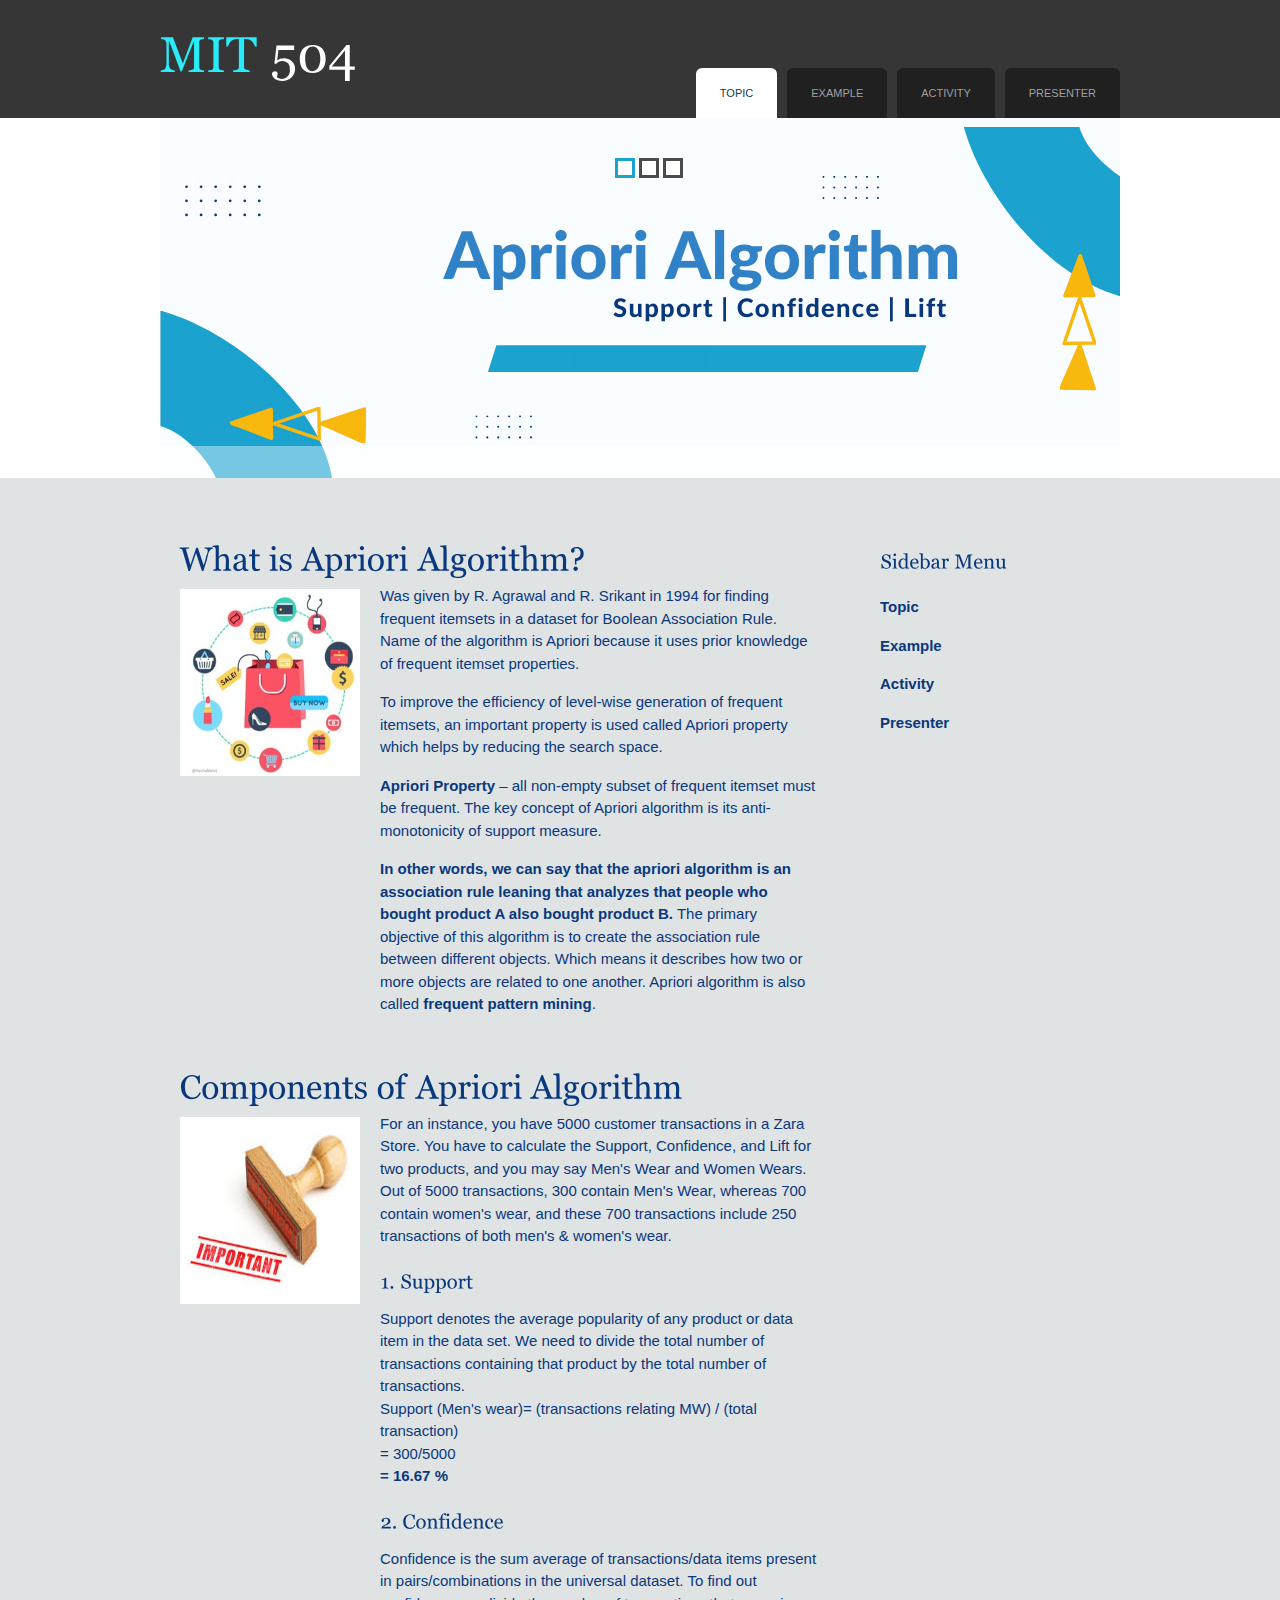
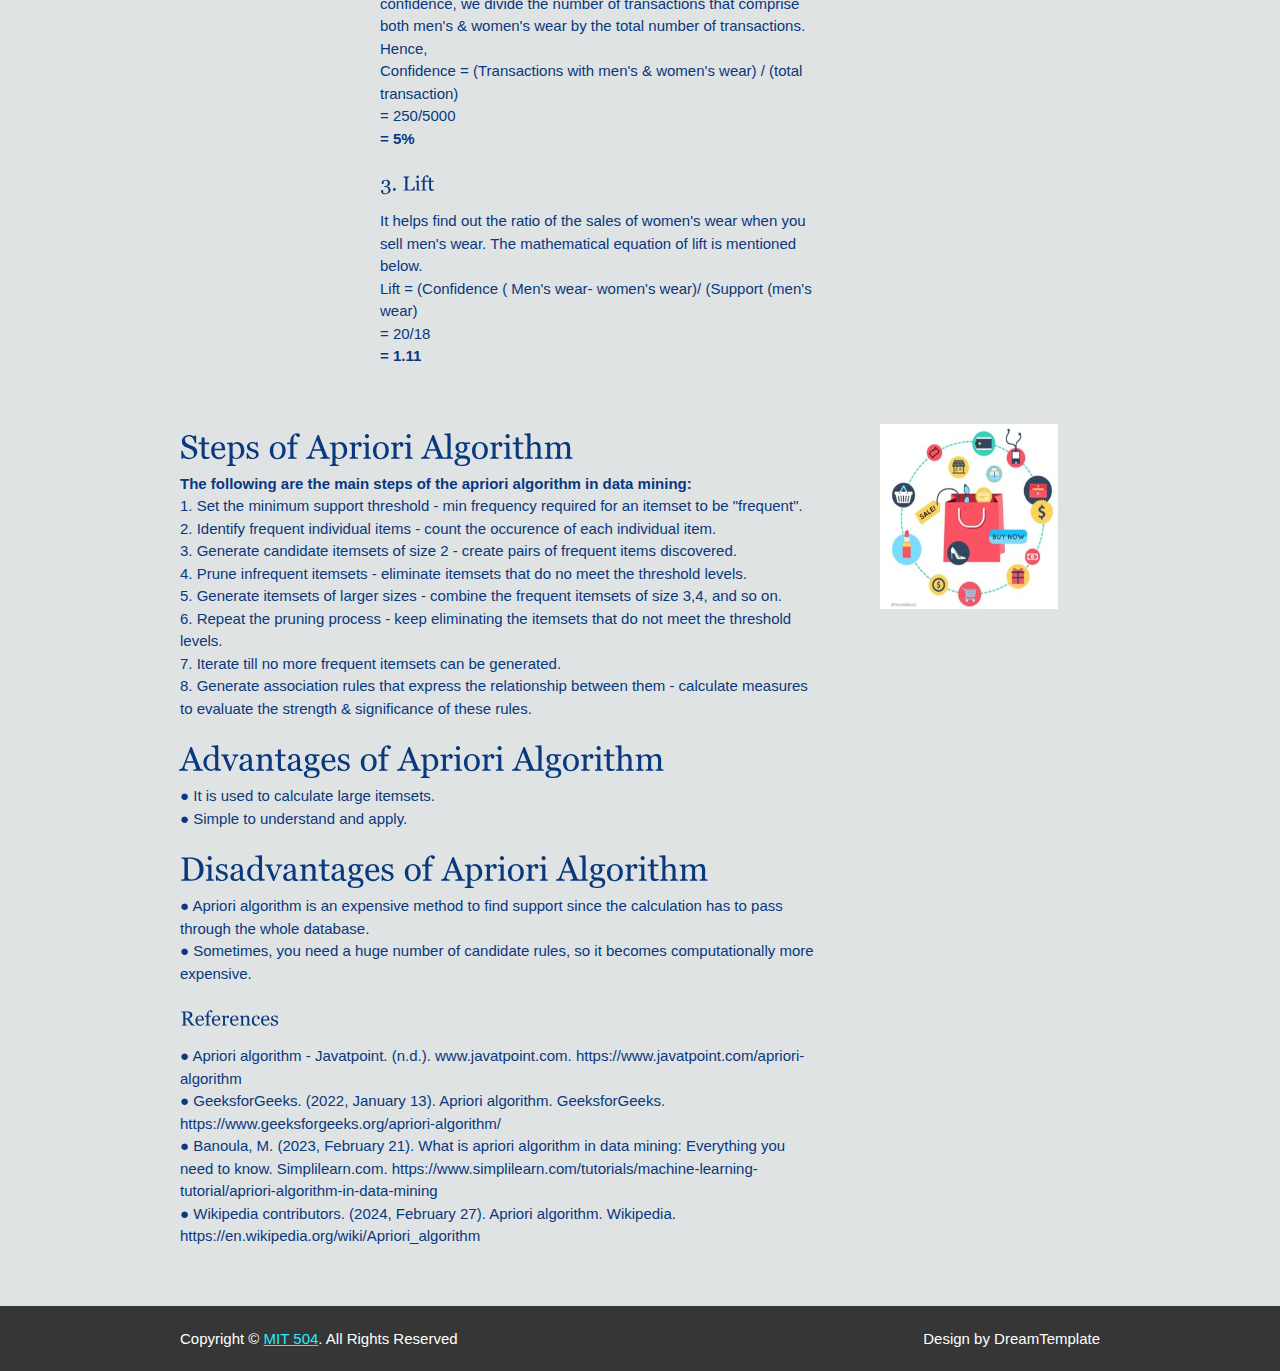
<file: index.html>
<!DOCTYPE html PUBLIC "-//W3C//DTD XHTML 1.0 Transitional//EN" "http://www.w3.org/TR/xhtml1/DTD/xhtml1-transitional.dtd">
<html xmlns="http://www.w3.org/1999/xhtml">
<head>
<title>MIT 504 | Topic</title>
<meta http-equiv="Content-Type" content="text/html; charset=utf-8" />
<link href="css/style.css" rel="stylesheet" type="text/css" />
<link rel="stylesheet" type="text/css" href="css/coin-slider.css" />
<script type="text/javascript" src="js/cufon-yui.js"></script>
<script type="text/javascript" src="js/cufon-georgia.js"></script>
<script type="text/javascript" src="js/jquery-1.4.2.min.js"></script>
<script type="text/javascript" src="js/script.js"></script>
<script type="text/javascript" src="js/coin-slider.min.js"></script>
</head>
<body>
<div class="main">
  <div class="header">
    <div class="header_resize">
      <div class="menu_nav">
        <ul>
          <li class="active"><a href="index.html"><span>Topic</span></a></li>
          <li><a href="support.html"><span>Example</span></a></li>
          <li><a href="about.html"><span>Activity</span></a></li>
          <li><a href="blog.html"><span>Presenter</span></a></li>
        </ul>
      </div>
      <div class="logo">
        <h1><a href="index.html">MIT<span> 504</span></a></h1>
      </div>
      <div class="clr"></div>
      <div class="slider">
        <div id="coin-slider"><img src="images/img1.png" width="960" height="360" alt="" /><span> </span></a> <a href="#"><img src="images/img2.png" width="960" height="360" alt="" /><span> </span></a> <a href="#"><img src="images/img3.png" width="960" height="360" alt="" /></span></a> </div>
        <div class="clr"></div>
      </div>
      <div class="clr"></div>
    </div>
  </div>
  <div class="content">
    <div class="content_resize">
      <div class="mainbar">
        <div class="article">
          <h2><span>What is Apriori</span> Algorithm?</h2>
          <div class="clr"></div>
          <div class="img"><img src="images/apri.jpg" width="178" height="185" alt="" class="fl" /></div>
          <div class="post_content">
            <p>Was given by R. Agrawal and R. Srikant in 1994 for finding frequent itemsets in a dataset for Boolean Association Rule. Name of the algorithm is Apriori because it uses prior knowledge of frequent itemset properties.</p>
            <p>To improve the efficiency of level-wise generation of frequent itemsets, an important property is used called Apriori property which helps by reducing the search space.</p>
            <p><strong>Apriori Property</strong> – all non-empty subset of frequent itemset must be frequent. The key concept of Apriori algorithm is its anti-monotonicity of support measure.</p>
            <p><strong> In other words, we can say that the apriori algorithm is an association rule leaning that analyzes that people who bought product A also bought product B.</strong>
              The primary objective of this algorithm is to create the association rule between different objects. Which means it describes how two or more objects are related to one another. 
              Apriori algorithm is also called <strong>frequent pattern mining</strong>.
              </p>
          </div>
          <div class="clr"></div>
        </div>
        <div class="article">
          <h2><span>Components of</span> Apriori Algorithm</h2>
          <div class="clr"></div>
          <div class="img"><img src="images/imp.jpg" width="178" height="185" alt="" class="fl" /></div>
          <div class="post_content">
            <p>For an instance, you have 5000 customer transactions in a Zara Store. You have to calculate the Support, Confidence, and Lift for two products, and you may say Men's Wear and Women Wears.
            <br>Out of 5000 transactions, 300 contain Men's Wear, whereas 700 contain women's wear, and these 700 transactions include 250 transactions of both men's & women's wear.</p>
            <h3>1. Support</h3>
            <p>Support denotes the average popularity of any product or data item in the data set. We need to divide the total number of transactions containing that product by the total number of transactions. 
            <br>Support (Men's wear)= (transactions relating MW) / (total transaction)
            <br>= 300/5000
            <br><strong>= 16.67 %</strong></p>
            <h3>2. Confidence</h3>
            <p>Confidence is the sum average of transactions/data items present in pairs/combinations in the universal dataset. To find out confidence, we divide the number of transactions that comprise both men's & women's wear by the total number of transactions. 
            <br>Hence,
            <br>Confidence = (Transactions with men's & women's wear) / (total transaction)
            <br>= 250/5000
            <br><strong>= 5%</strong></p>
            <h3>3. Lift</h3>
            <p>It helps find out the ratio of the sales of women's wear when you sell men's wear. The mathematical equation of lift is mentioned below.
            <br>Lift = (Confidence ( Men's wear- women's wear)/ (Support (men's wear)
            <br>= 20/18
            <br><strong>= 1.11</strong></p>
          </div>
          <div class="clr"></div>
        </div>
      </div>
      <div class="sidebar">
        <div class="clr"></div>
        <div class="gadget">
          <h2 class="star"><span>Sidebar</span> Menu</h2>
          <div class="clr"></div>
          <ul class="sb_menu">
            <li><strong><a href="index.html">Topic</strong></a></li>
            <li><strong><a href="support.html">Example</strong></a></li>
            <li><strong><a href="about.html">Activity</strong></a></li>
            <li><strong><a href="blog.html">Presenter</strong></a></li>
          </ul>
        </div>
      </div>
      <div class="content">
        <div class="content_resize">
          <div class="mainbar">
            <div class="article">
              <h2><span>Steps of Apriori </span>Algorithm</h2>
              <div class="clr"></div>
              <p><strong>The following are the main steps of the apriori algorithm in data mining:</strong>
              <br>1. Set the minimum support threshold - min frequency required for an itemset to be "frequent".
              <br>2. Identify frequent individual items - count the occurence of each individual item.
              <br>3. Generate candidate itemsets of size 2 - create pairs of frequent items discovered.
              <br>4. Prune infrequent itemsets - eliminate itemsets that do no meet the threshold levels.
              <br>5. Generate itemsets of larger sizes - combine the frequent itemsets of size 3,4, and so on.
              <br>6. Repeat the pruning process - keep eliminating the itemsets that do not meet the threshold levels.
              <br>7. Iterate till no more frequent itemsets can be generated.
              <br>8. Generate association rules that express the relationship between them - calculate measures to evaluate the strength & significance of these rules.</p>
              <h2><span>Advantages of </span>Apriori Algorithm</h2>
              <p>● It is used to calculate large itemsets.
              <br>● Simple to understand and apply.</p>
              <h2><span>Disadvantages of </span>Apriori Algorithm</h2>
              <p>● Apriori algorithm is an expensive method to find support since the calculation has to pass through the whole database.
              <br>● Sometimes, you need a huge number of candidate rules, so it becomes computationally more expensive.</p>
              <h3>References</h3>
              <p>● Apriori algorithm - Javatpoint. (n.d.). www.javatpoint.com. https://www.javatpoint.com/apriori-algorithm
                <br>● GeeksforGeeks. (2022, January 13). Apriori algorithm. GeeksforGeeks. https://www.geeksforgeeks.org/apriori-algorithm/
                <br>● Banoula, M. (2023, February 21). What is apriori algorithm in data mining: Everything you need to know. Simplilearn.com. https://www.simplilearn.com/tutorials/machine-learning-tutorial/apriori-algorithm-in-data-mining
                <br>● Wikipedia contributors. (2024, February 27). Apriori algorithm. Wikipedia. https://en.wikipedia.org/wiki/Apriori_algorithm
              </p>
              
            </div>
          </div>
        </div>
      </div>
      <div class="sidebar">
        <div class="clr"></div>
        <div class="gadget">
          <div class="clr"></div>
          <div class="img"><img src="images/apri.jpg" width="178" height="185" alt="" class="fl" /></div>
        </div>
      </div>
      <div class="clr"></div>
    </div>
  </div>
  
  <div class="footer">
    <div class="footer_resize">
      <p class="lf">Copyright &copy; <a href="#">MIT 504</a>. All Rights Reserved</p>
      <p class="rf">Design by DreamTemplate</a></p>
      <div style="clear:both;"></div>
    </div>
  </div>
</div>
</body>
</html>
</file>
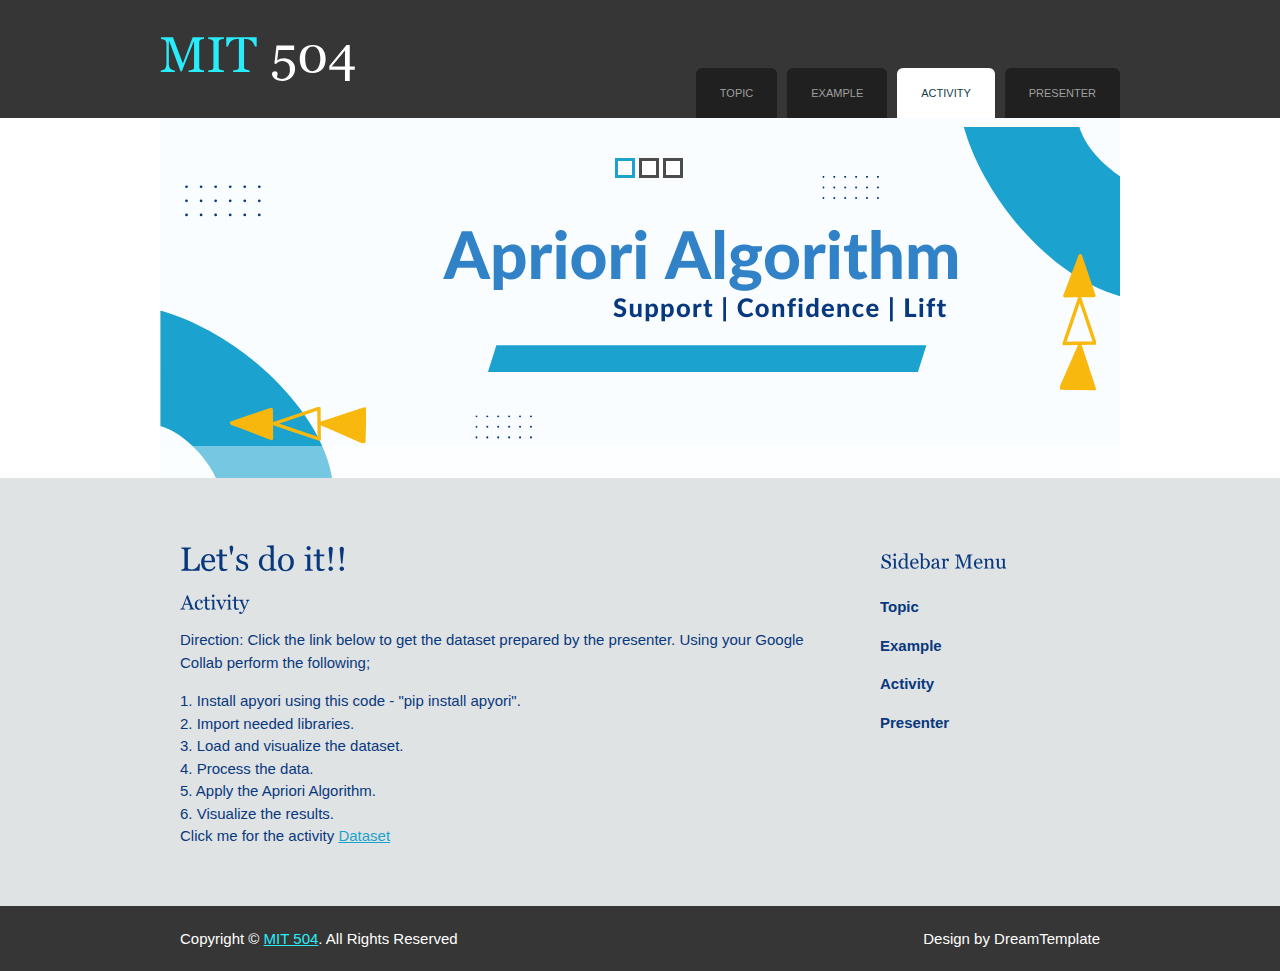
<file: about.html>
<!DOCTYPE html PUBLIC "-//W3C//DTD XHTML 1.0 Transitional//EN" "http://www.w3.org/TR/xhtml1/DTD/xhtml1-transitional.dtd">
<html xmlns="http://www.w3.org/1999/xhtml">
<head>
<title>MIT 504 | Activity</title>
<meta http-equiv="Content-Type" content="text/html; charset=utf-8" />
<link href="css/style.css" rel="stylesheet" type="text/css" />
<link rel="stylesheet" type="text/css" href="css/coin-slider.css" />
<script type="text/javascript" src="js/cufon-yui.js"></script>
<script type="text/javascript" src="js/cufon-georgia.js"></script>
<script type="text/javascript" src="js/jquery-1.4.2.min.js"></script>
<script type="text/javascript" src="js/script.js"></script>
<script type="text/javascript" src="js/coin-slider.min.js"></script>
</head>
<body>
<div class="main">
  <div class="header">
    <div class="header_resize">
      <div class="menu_nav">
        <ul>
          <li><a href="index.html"><span>Topic</span></a></li>
          <li><a href="support.html"><span>Example</span></a></li>
          <li class="active"><a href="about.html"><span>Activity</span></a></li>
          <li><a href="blog.html"><span>Presenter</span></a></li>
        </ul>
      </div>
      <div class="logo">
        <h1><a href="index.html">MIT<span> 504</span></a></h1>
      </div>
      <div class="clr"></div>
      <div class="slider">
        <div id="coin-slider"> <img src="images/img1.png" width="960" height="360" alt="" /><span> </span></a> <a href="#"><img src="images/img2.png" width="960" height="360" alt="" /><span> </span></a> <a href="#"><img src="images/img3.png" width="960" height="360" alt="" /></span></a> </div>
        <div class="clr"></div>
      </div>
      <div class="clr"></div>
    </div>
  </div>
  <div class="content">
    <div class="content_resize">
      <div class="mainbar">
        <div class="article">
          <h2><span>Let's </span>do it!!</h2>
          <div class="clr"></div>
          <h3>Activity</h3>
          <p>Direction: Click the link below to get the dataset prepared by the presenter. Using your Google Collab perform the following;</p>
          <p>1. Install apyori using this code - "pip install apyori".
            <br>2. Import needed libraries.
            <br>3. Load and visualize the dataset.
            <br>4. Process the data.
            <br>5. Apply the Apriori Algorithm.
            <br>6. Visualize the results.
            <br>Click me for the activity <a href="https://drive.google.com/file/d/1U8Le-2yUQ3xdodomThulMwwWrHb-ZqYK/view?usp=sharing"><span></span>Dataset</a>
          </p>
        </div>
      </div>
      <div class="sidebar">
        <div class="clr"></div>
        <div class="gadget">
          <h2 class="star"><span>Sidebar</span> Menu</h2>
          <div class="clr"></div>
          <ul class="sb_menu">
            <li><strong><a href="index.html">Topic</strong></a></li>
            <li><strong><a href="support.html">Example</strong></a></li>
            <li><strong><a href="about.html">Activity</strong></a></li>
            <li><strong><a href="blog.html">Presenter</strong></a></li>
          </ul>
        </div>
      </div>
      <div class="clr"></div>
    </div>
  </div>
  </div>
  <div class="footer">
    <div class="footer_resize">
      <p class="lf">Copyright &copy; <a href="#">MIT 504</a>. All Rights Reserved</p>
      <p class="rf">Design by DreamTemplate</a></p>
      <div style="clear:both;"></div>
    </div>
  </div>
</div>
</body>
</html>
</file>
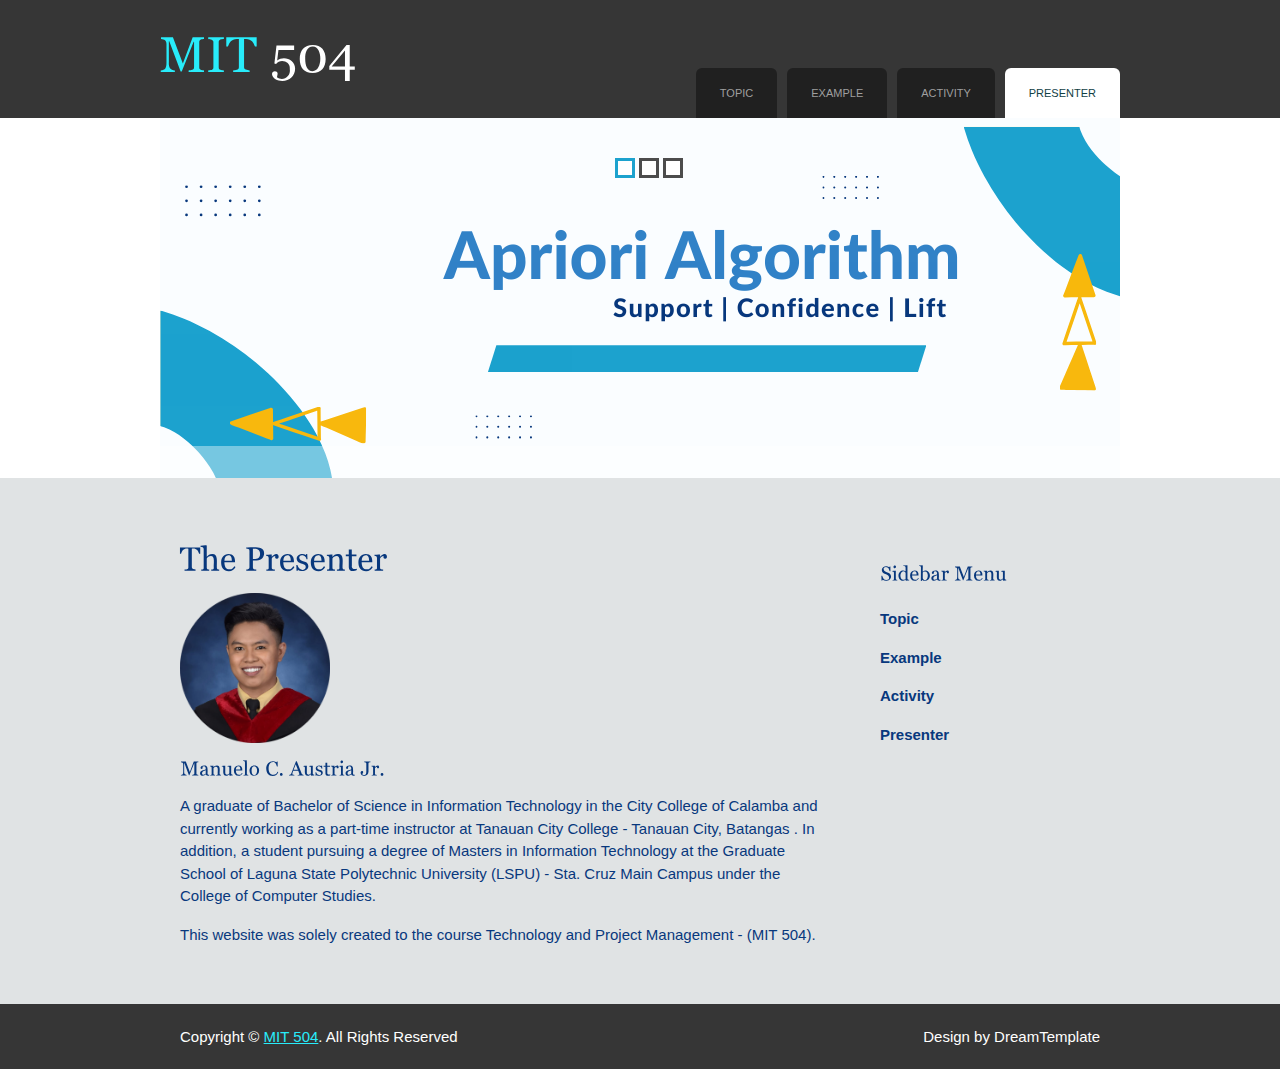
<file: blog.html>
<!DOCTYPE html PUBLIC "-//W3C//DTD XHTML 1.0 Transitional//EN" "http://www.w3.org/TR/xhtml1/DTD/xhtml1-transitional.dtd">
<html xmlns="http://www.w3.org/1999/xhtml">
<head>
<title>MIT 504 | The Presenter</title>
<meta http-equiv="Content-Type" content="text/html; charset=utf-8" />
<link href="css/style.css" rel="stylesheet" type="text/css" />
<link rel="stylesheet" type="text/css" href="css/coin-slider.css" />
<script type="text/javascript" src="js/cufon-yui.js"></script>
<script type="text/javascript" src="js/cufon-georgia.js"></script>
<script type="text/javascript" src="js/jquery-1.4.2.min.js"></script>
<script type="text/javascript" src="js/script.js"></script>
<script type="text/javascript" src="js/coin-slider.min.js"></script>
</head>
<body>
<div class="main">
  <div class="header">
    <div class="header_resize">
      <div class="menu_nav">
        <ul>
          <li><a href="index.html"><span>Topic</span></a></li> 
          <li><a href="support.html"><span>Example</span></a></li>
          <li><a href="about.html"><span>Activity</span></a></li>
          <li class="active"><a href="blog.html"><span>Presenter</span></a></li>
        </ul>
      </div>
      <div class="logo">
        <h1><a href="index.html">MIT<span> 504</span></a></h1>
      </div>
      <div class="clr"></div>
      <div class="slider">
        <div id="coin-slider"> <a href="#"><img src="images/img1.png" width="960" height="360" alt="" /><span> </span></a> <a href="#"><img src="images/img2.png" width="960" height="360" alt="" /><span> </span></a> <a href="#"><img src="images/img3.png" width="960" height="360" alt="" /><span> </span></a> </div>
        <div class="clr"></div>
      </div>
      <div class="clr"></div>
    </div>
  </div>
  <div class="content">
    <div class="content_resize">
      <div class="mainbar">
        <div class="article">
          <h2><span>The Presenter</span></h2>
          <div class="clr"></div>
          <div class="comment"> <a href="#"><img src="images/DYUN.png" width="150" height="150" alt="" /></a>
            <h3><span>Manuelo C.</span> Austria Jr.</h3>
            <p>A graduate of Bachelor of Science in Information Technology in the City College of Calamba and currently working as a part-time instructor at Tanauan City College - Tanauan City, Batangas . In addition, a student pursuing a degree of Masters in Information Technology at the Graduate School of Laguna State Polytechnic University (LSPU) - Sta. Cruz Main Campus under the College of Computer Studies. </p>
            <p>This website was solely created to the course Technology and Project Management - (MIT 504). </p>
          </div>
        </div>
      </div>
      <div class="sidebar">
        <div class="searchform">
        </div>
        <div class="clr"></div>
        <div class="gadget">
          <h2 class="star"><span>Sidebar</span> Menu</h2>
          <div class="clr"></div>
          <ul class="sb_menu">
            <li><strong><a href="index.html">Topic</strong></a></li>
            <li><strong><a href="support.html">Example</strong></a></li>
            <li><strong><a href="about.html">Activity</strong></a></li>
            <li><strong><a href="blog.html">Presenter</strong></a></li>
          </ul>
        </div>
        <div class="gadget">
        </div>
      </div>
      <div class="clr"></div>
    </div>
  </div>
  <div class="footer">
    <div class="footer_resize">
      <p class="lf">Copyright &copy; <a href="#">MIT 504</a>. All Rights Reserved</p>
      <p class="rf">Design by DreamTemplate</a></p>
      <div style="clear:both;"></div>
    </div>
  </div>
</div>
</body>
</html>
</file>
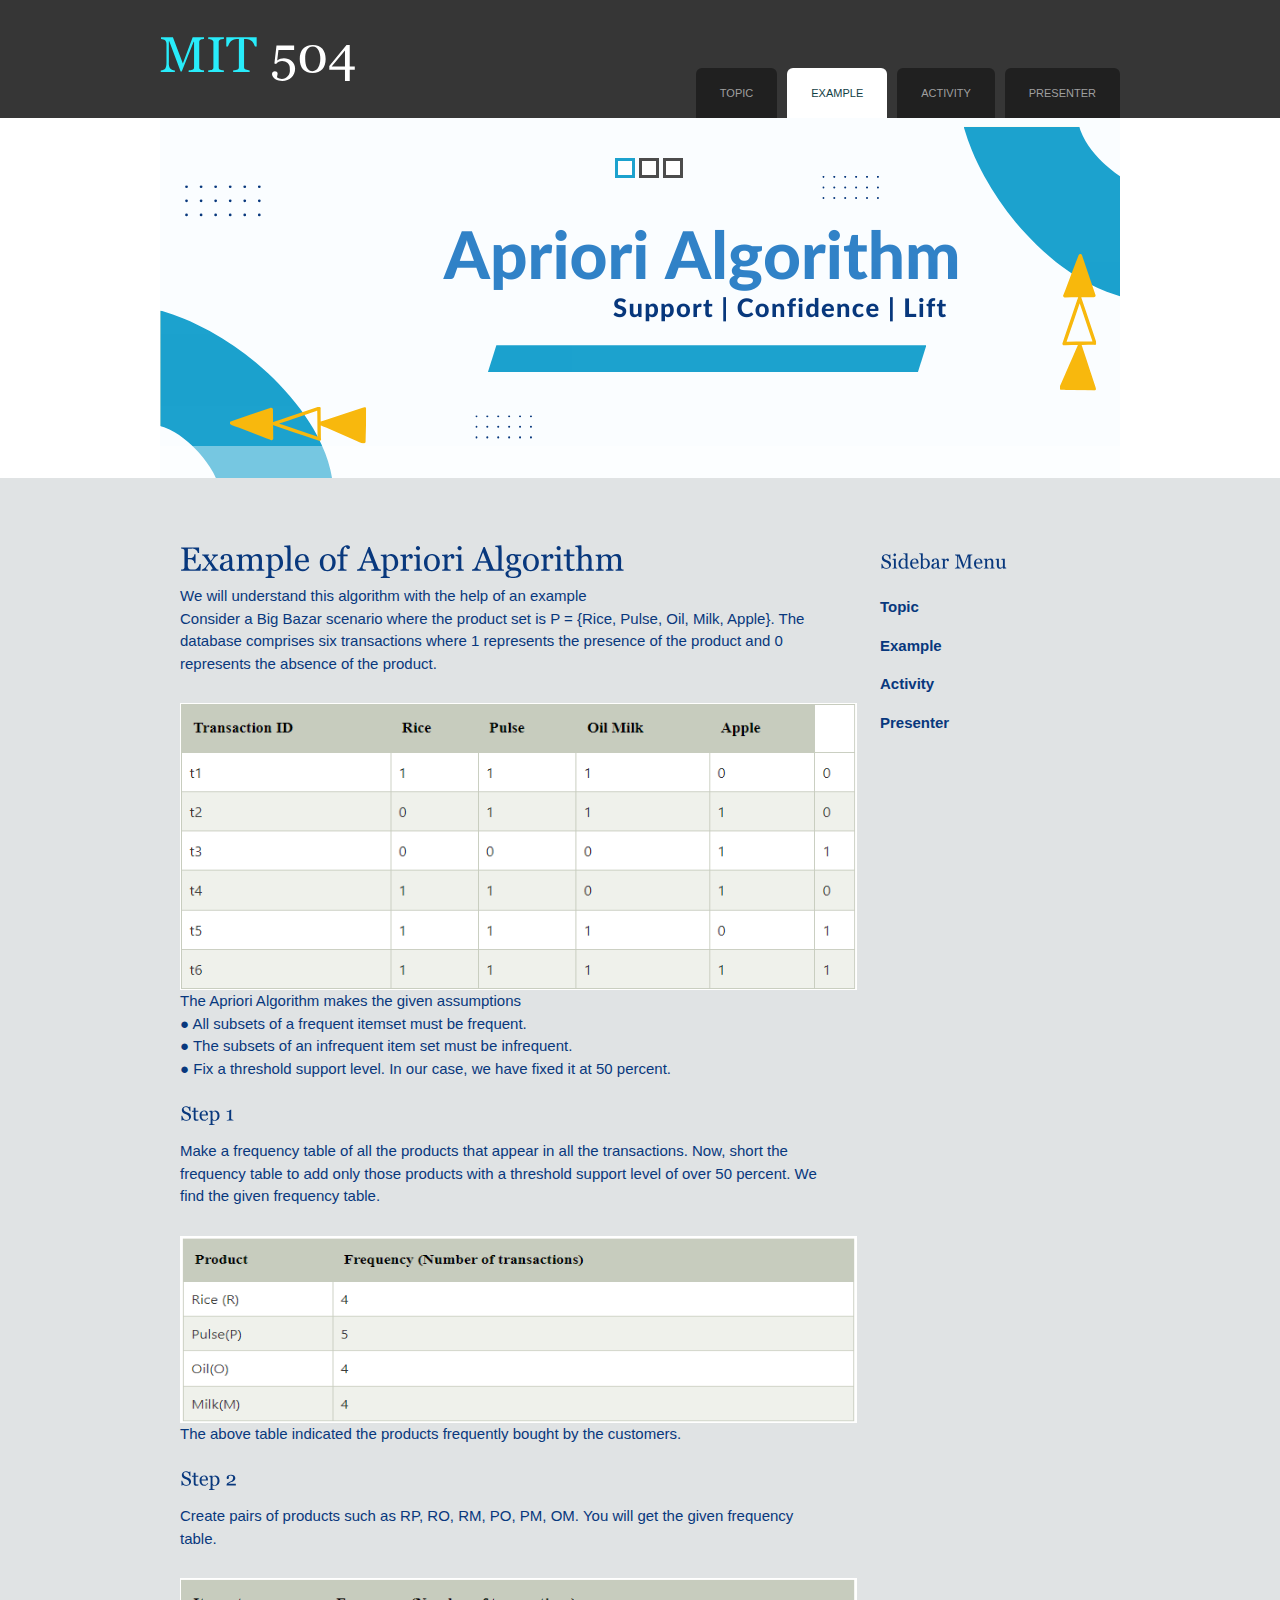
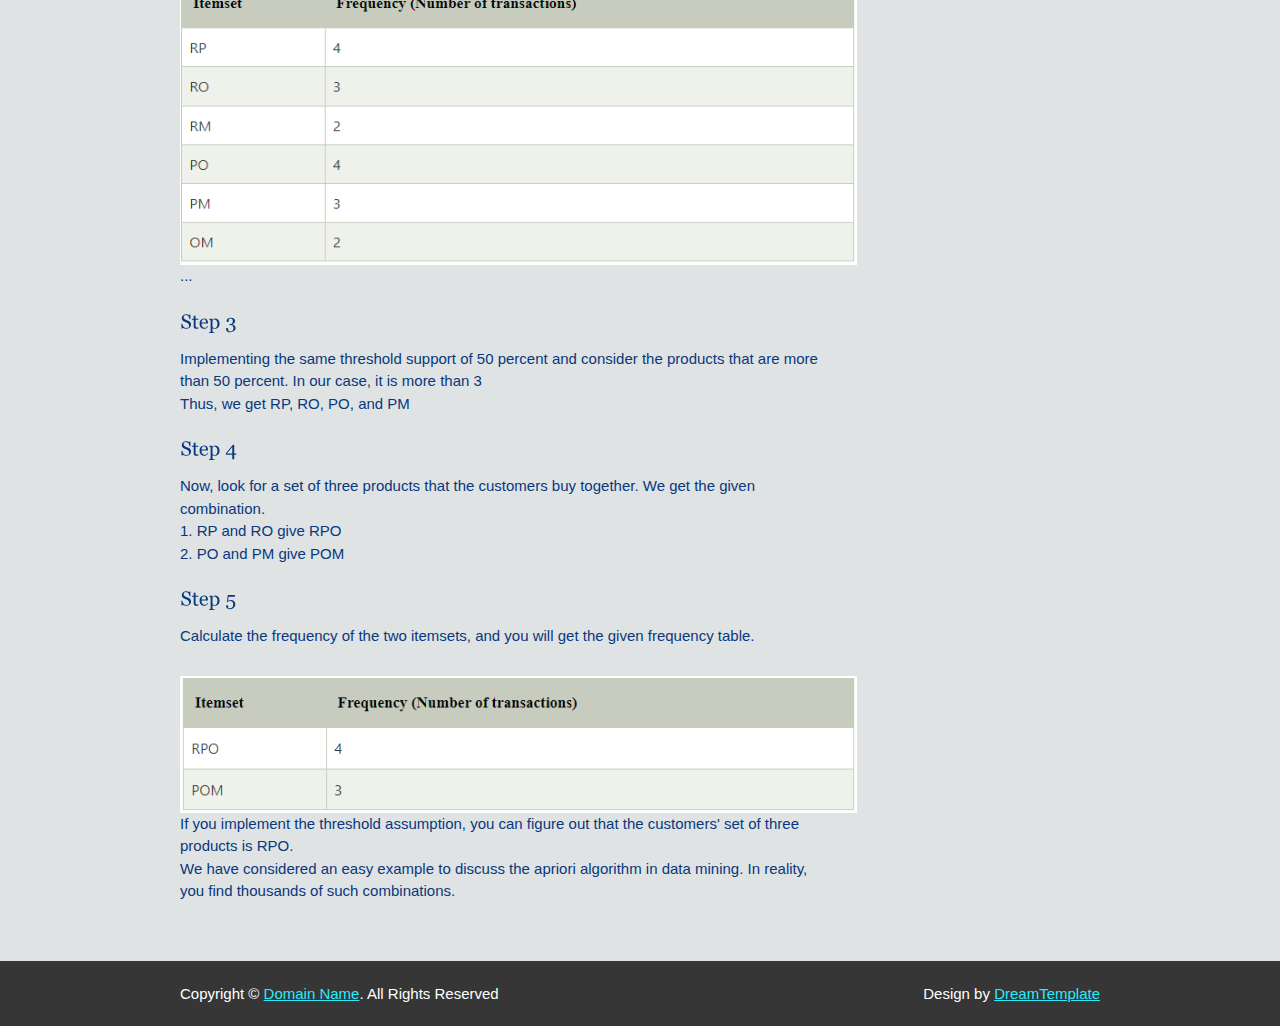
<file: support.html>
<!DOCTYPE html PUBLIC "-//W3C//DTD XHTML 1.0 Transitional//EN" "http://www.w3.org/TR/xhtml1/DTD/xhtml1-transitional.dtd">
<html xmlns="http://www.w3.org/1999/xhtml">
<head>
<title>MIT 504 | Example</title>
<meta http-equiv="Content-Type" content="text/html; charset=utf-8" />
<link href="css/style.css" rel="stylesheet" type="text/css" />
<link rel="stylesheet" type="text/css" href="css/coin-slider.css" />
<script type="text/javascript" src="js/cufon-yui.js"></script>
<script type="text/javascript" src="js/cufon-georgia.js"></script>
<script type="text/javascript" src="js/jquery-1.4.2.min.js"></script>
<script type="text/javascript" src="js/script.js"></script>
<script type="text/javascript" src="js/coin-slider.min.js"></script>
</head>
<body>
<div class="main">
  <div class="header">
    <div class="header_resize">
      <div class="menu_nav">
        <ul>
          <li><a href="index.html"><span>Topic</span></a></li>
          <li class="active"><a href="support.html"><span>Example</span></a></li>
          <li><a href="about.html"><span>Activity</span></a></li>
          <li><a href="blog.html"><span>Presenter</span></a></li>
        </ul>
      </div>
      <div class="logo">
        <h1><a href="index.html">MIT<span> 504</span></a></h1>
      </div>
      <div class="clr"></div>
      <div class="slider">
        <div id="coin-slider"> <img src="images/img1.png" width="960" height="360" alt="" /><span> </span></a> <a href="#"><img src="images/img2.png" width="960" height="360" alt="" /><span> </span></a> <a href="#"><img src="images/img3.png" width="960" height="360" alt="" /></span></a> </div>
        <div class="clr"></div>
      </div>
      <div class="clr"></div>
    </div>
  </div>
  <div class="content">
    <div class="content_resize">
      <div class="mainbar">
        <div class="article">
          <h2><span>Example of</span> Apriori Algorithm</h2>
            <div class="clr"></div>
            <p>We will understand this algorithm with the help of an example
            <br>Consider a Big Bazar scenario where the product set is P = {Rice, Pulse, Oil, Milk, Apple}. The database comprises six transactions where 1 represents the presence of the product and 0 represents the absence of the product.</p>
            <div class="img"><img src="images/tab1.png" width="675" height="285" alt="" class="fl" /></div>
            <n></n><p>The Apriori Algorithm makes the given assumptions 
            <br>● All subsets of a frequent itemset must be frequent.
            <br>● The subsets of an infrequent item set must be infrequent.
            <br>● Fix a threshold support level. In our case, we have fixed it at 50 percent.</p>
          <h3>Step 1</h3>
            <p>Make a frequency table of all the products that appear in all the transactions. Now, short the frequency table to add only those products with a threshold support level of over 50 percent. We find the given frequency table.</p>
            <div class="img"><img src="images/ste1.png" width="675" height="185" alt="" class="fl" /></div>
            <p>The above table indicated the products frequently bought by the customers.</p>
          <h3>Step 2</h3>
            <p>Create pairs of products such as RP, RO, RM, PO, PM, OM. You will get the given frequency table.</p>
            <div class="img"><img src="images/ste2.png" width="675" height="285" alt="" class="fl" /></div>
            <p>...</p>
            <h3>Step 3</h3>
              <p>Implementing the same threshold support of 50 percent and consider the products that are more than 50 percent. In our case, it is more than 3
              <br>Thus, we get RP, RO, PO, and PM</p>
            <h3>Step 4</h3>
              <p>Now, look for a set of three products that the customers buy together. We get the given combination.
              <br>1. RP and RO give RPO
              <br>2. PO and PM give POM</p>
            <h3>Step 5</h3>
                <p>Calculate the frequency of the two itemsets, and you will get the given frequency table.</p>
                <div class="img"><img src="images/ste3.png" width="675" height="135" alt="" class="fl" /></div>
                <p>If you implement the threshold assumption, you can figure out that the customers' set of three products is RPO.
                <br>We have considered an easy example to discuss the apriori algorithm in data mining. In reality, you find thousands of such combinations.</p>
        </div>
      </div>
      <div class="sidebar">
        <div class="clr"></div>
        <div class="gadget">
          <h2 class="star"><span>Sidebar</span> Menu</h2>
          <div class="clr"></div>
          <ul class="sb_menu">
            <li><strong><a href="index.html">Topic</strong></a></li>
            <li><strong><a href="support.html">Example</strong></a></li>
            <li><strong><a href="about.html">Activity</strong></a></li>
            <li><strong><a href="blog.html">Presenter</strong></a></li>
          </ul>
        </div>
      </div>
      <div class="clr"></div>
    </div>
  </div>
  
  <div class="footer">
    <div class="footer_resize">
      <p class="lf">Copyright &copy; <a href="#">Domain Name</a>. All Rights Reserved</p>
      <p class="rf">Design by <a target="_blank" href="http://www.dreamtemplate.com/">DreamTemplate</a></p>
      <div style="clear:both;"></div>
    </div>
  </div>
</div>
</body>
</html>
</file>
<file: css/style.css>
/* Design by http://www.dreamtemplate.com */
@charset "utf-8";
body {
	margin:0;
	padding:0;
	width:100%;
	color:#08387D;
	font:normal 15px/1.5em "Liberation sans", Arial, Helvetica, sans-serif;
	background:#e0e3e4 url(../images/main_bg.gif) repeat-x left top;
}
html, .main {
	padding:0;
	margin:0;
}
.main {
}
.clr {
	clear:both;
	padding:0;
	margin:0;
	width:100%;
	font-size:0;
	line-height:0;
}
h2 {
	margin:8px 0;
	padding:8px 0;
	font-size:20px;
	font-weight:normal;
	color:#08387D;
}
h3 {
	margin:8px 0;
	padding:8px 0;
	font-size:20px;
	font-weight:bold;
	color:#08387D;
}
p {
	margin:8px 0;
	padding:0 0 8px 0;
}
a {
	color:#1ca2ce;
	text-decoration:underline;
}
.header, .content, .menu_nav, .fbg, .footer, form, ol, ol li, ul, .content .mainbar, .content .sidebar {
	margin:0;
	padding:0;
}
.header {
}
.header_resize {
	margin:0 auto;
	padding:0 0 32px;
	width:960px;
}
.logo {
	padding:0;
	float:left;
	width:auto;
	height:118px;
}
h1 {
	margin:0;
	padding:32px 0 0;
	font-size:50px;
	font-weight:normal;
	line-height:1.2em;
	text-transform:none;
}
h1 a, h1 a:hover {
	color:#28ecfa;
	text-decoration:none;
}
h1 span {
	color:#fff;
}
h1 small {
	display:block;
	margin:-4px 0;
	padding-left:160px;
	font-size:20px;
	line-height:1.2em;
	letter-spacing:normal;
	text-transform:none;
	color:#0e1445;
}
.slider {
	padding:0;
}
.rss {
	padding:18px 20px 0 0;
	float:right;
	width:auto;
}
.rss p {
	margin:0;
	padding:0;
	float:right;
	width:auto;
	color:#fff;
	font-size:13px;
	line-height:1.5em;
	font-weight:bold;
}
.rss a {
	color:#fff;
	text-decoration:none;
}
.rss a:hover {
	text-decoration:underline;
}
.rss img {
	margin:-3px 0 -3px 6px;
	border:none;
}
.menu_nav {
	margin:0 auto;
	padding:68px 0 0;
	height:50px;
	float:right;
}
.menu_nav ul {
	list-style:none;
	padding:0;
	height:50px;
	float:left;
}
.menu_nav ul li {
	margin:0;
	padding:0 0 0 10px;
	float:left;
}
.menu_nav ul li a {
	display:block;
	margin:0;
	padding:17px 24px;
	font-size:11px;
	line-height:16px;
	font-weight:normal;
	color:#9f9f9f;
	text-decoration:none;
	text-transform:uppercase;
	text-align:center;
	background:#202020;
}
.menu_nav ul li.active a, .menu_nav ul li a:hover {
	text-decoration:none;
	color:#114044;
	background:#fff;
}
.content {
	padding:0;
}
.content_resize {
	margin:0 auto;
	padding:18px 0;
	width:960px;
}
.content .mainbar {
	margin:0;
	padding:0;
	float:left;
	width:660px;
}
.content .mainbar h2 {
	margin-bottom:0;
	padding-bottom:0;
	font-size:33px;
	line-height:1.2em;
	color:#08387D;
}
.content .mainbar div.img {
	padding:12px 0 0;
	float:left;
}
.content .mainbar img {
}
.content .mainbar img.fl {
	margin:0;
	padding:0;
	background:#fff;
	border:1px solid #fffffe;
}
.content .mainbar .article {
	margin:0 0 32px;
	padding:0 0 0 20px;
}
.content .mainbar .post_content {
	float:right;
	width:440px;
}
.content .mainbar .post_content strong {
	color:#08387D;
}
.content .sidebar {
	padding:0;
	float:right;
	width:260px;
}
.content .sidebar .gadget {
	margin:0 0 12px;
	padding:8px 20px 24px;
}
.content .sidebar h2 {
	color:#08387D;
	text-transform:none;
}
ul.sb_menu, ul.ex_menu {
	margin:0;
	padding:0;
	list-style:none;
	color:#28ecfa;
}
ul.sb_menu li, ul.ex_menu li {
	margin:0;
}
ul.sb_menu li {
	padding:8px 0;
	width:220px;
}
ul.ex_menu li {
	padding:4px 0;
}
ul.sb_menu li a {
	color:#08387D;
	text-decoration:none;
	margin-left:-16px;
	padding:4px 8px 4px 16px;
}
ul.ex_menu li a {
	font-weight:bold;
	color:#fffffe;
	text-decoration:none;
}
ul.sb_menu li a:hover, ul.ex_menu li a:hover {
	color:#fffffe;
	font-weight:bold;
	text-decoration:underline;
}
p.spec {
	padding:0 0 16px;
}
p.infopost {
	margin-bottom:8px;
	padding:0 0 8px;
	color:#114044;
}
p.infopost a {
	padding:0 2px;
	color:#114044;
	text-decoration:underline;
}
.content .mainbar a.com {
	margin:0;
	padding:2px 0;
	float:left;
	font-size:16px;
	line-height:22px;
	font-weight:normal;
	text-decoration:none;
	color:#fffffe;
}
.content .mainbar a.com:hover {
	text-decoration:none;
}
.content .mainbar a.com span {
	padding-left:4px;
	font-weight:normal;
	color:#fffffe;
}
.content .mainbar a.rm {
	float:left;
	margin:0 16px 16px 0;
	padding:5px 16px 5px 0;
	font-size:16px;
	line-height:22px;
	font-weight:normal;
	text-transform:none;
	color:#fffffe;
	text-decoration:none;
	text-align:center;
	background:url(../images/readmore.gif) no-repeat right center;
}
.content p.pages {
	margin:0;
	padding:24px 0 24px 20px;
	font-size:11px;
	color:#28ecfa;
	text-align:left;
}
.content p.pages span, .content p.pages a {
	padding:8px 12px;
	text-decoration:none;
	background:#fffffe;
	border:1px solid #28ecfa;
}
.content p.pages span, .content p.pages a:hover {
	color:#fff;
	background:#363636;
	border:1px solid #363636;
}
.content p.pages a {
	color:#6e6e6e;
}
.content p.pages small {
	font-size:12px;
	float:right;
}
.content .mainbar .comment {
	margin:0;
	padding:16px 0 0 0;
}
.content .mainbar .comment img.userpic {
	border:1px solid #dedede;
	margin:10px 16px 0 0;
	padding:0;
	float:left;
}
.fbg {
	border-top:1px solid #21c3e1;
}
.fbg_resize {
	margin:0 auto;
	width:920px;
	padding:16px 20px;
	color:#114044;
}
.fbg h2 {
	color:#fffffe;
	padding-bottom:24px;
}
.fbg img.gal {
	margin:0 8px 8px 0;
	padding:0;
	border:none;
}
.fbg .col {
	margin:0;
	float:left;
}
.fbg .c1 {
	padding:0 16px 0 0;
	width:280px;
}
.fbg .c2 {
	padding:0 36px 0 16px;
	width:280px;
}
.fbg .c3 {
	padding:0 0 0 16px;
	width:274px;
}
.fbg .fbg_ul {
	margin:0;
	padding:0;
	list-style:none;
}
.fbg .fbg_ul li {
	margin:0;
	padding:0;
	list-style:none;
}
.fbg .fbg_ul li a {
	display:block;
	margin:0;
	padding:2px 0 2px 12px;
	color:#114044;
	text-decoration:none;
	background:url(../images/li.gif) no-repeat left center;
}
.fbg .fbg_ul li a:hover {
	color:#fffffe;
	text-decoration:underline;
}
.fbg p.contact_info {
	line-height:1.8em;
}
.fbg p.contact_info a {
	color:#fffffe;
	text-decoration:underline;
}
.fbg p.contact_info span {
	display:block;
	float:left;
	width:74px;
	font-weight:bold;
	color:#fffffe;
}
ol {
	list-style:none;
}
ol li {
	display:block;
	clear:both;
}
ol li label {
	display:block;
	margin:0;
	padding:16px 0 0 0;
}
ol li input.text {
	width:480px;
	border:1px solid #c0c0c0;
	margin:0;
	padding:5px 2px;
	height:16px;
	background-color:#fff;
}
ol li textarea {
	width:480px;
	border:1px solid #c0c0c0;
	margin:0;
	padding:2px;
	background-color:#fff;
}
ol li .send {
	margin:16px 0 0 0;
}
.searchform {
	margin:0 0 12px;
	padding:0;
	float:left;
}
#formsearch {
	margin:0;
	padding:16px 20px;
	width:auto;
	height:30px;
}
#formsearch span {
	display:block;
	margin:0;
	padding:0;
	float:left;
	background:url(../images/search_bg.gif) no-repeat left top;
}
#formsearch input.editbox_search {
	margin:0;
	padding:8px 6px;
	float:left;
	width:174px;
	font-size:12px;
	line-height:14px;
	color:#aeaeae;
	background:none;
	outline:none;
	border:none;
}
#formsearch input.button_search {
	margin:0;
	padding:0;
	border:none;
	float:left;
}
.footer {
	background:#363636;
}
.footer_resize {
	margin:0 auto;
	padding:0 20px;
	width:920px;
	line-height:1.5em;
	color:#fffffe;
}
.footer_resize p {
	margin:24px 0;
	padding:0;
	line-height:normal;
	white-space:nowrap;
	text-indent:inherit;
}
.footer_resize a {
	color:#28ecfa;
	font-weight:normal;
	margin:0;
	padding:0;
	border:none;
	text-decoration:underline;
	background-color:transparent;
}
.footer_resize a:hover {
	color:#28ecfa;
	background-color:transparent;
	text-decoration:none;
}
.footer_resize .lf {
	float:left;
}
.footer_resize .rf {
	float:right;
}
a {
	outline:none;
}
</file>
<file: css/coin-slider.css>
/*
	Coin Slider jQuery plugin CSS styles
	http://workshop.rs/projects/coin-slider
*/
.coin-slider {
	padding:0;
	overflow:hidden;
	zoom:1;
	position:relative;
	float:right;
}
.coin-slider a {
	text-decoration:none;
	outline:none;
	border:none;
}
/* buttons for switching */
.cs-buttons {
	margin:-320px 0 0;
	padding:0;
	font-size:0;
	float:left;
}
.cs-buttons a {
	margin:0 2px;
	width:20px;
	height:20px;
	float:left;
	color:#fff;
	text-indent:-10000px;
	background:url(../images/slide_p.png) no-repeat center center;
}
.cs-buttons a.cs-active {
	color:#fff;
	background-image:url(../images/slide_a.png);
}
/* text in slider */
.cs-title {
	padding:16px 60px 16px 24px;
	width:876px;
	color:#363636;
	font-size:15px;
	line-height:1.5em;
	background:url(../images/overlay2.png) repeat left top;
}
.cs-title big {
	font-size:20px;
}
/* buttons Next and Prew */
.cs-prev, .cs-next {
	background:url(../images/overlay2.png) repeat left top;
	color:#363636;
	padding:0 10px;
}
</file>
